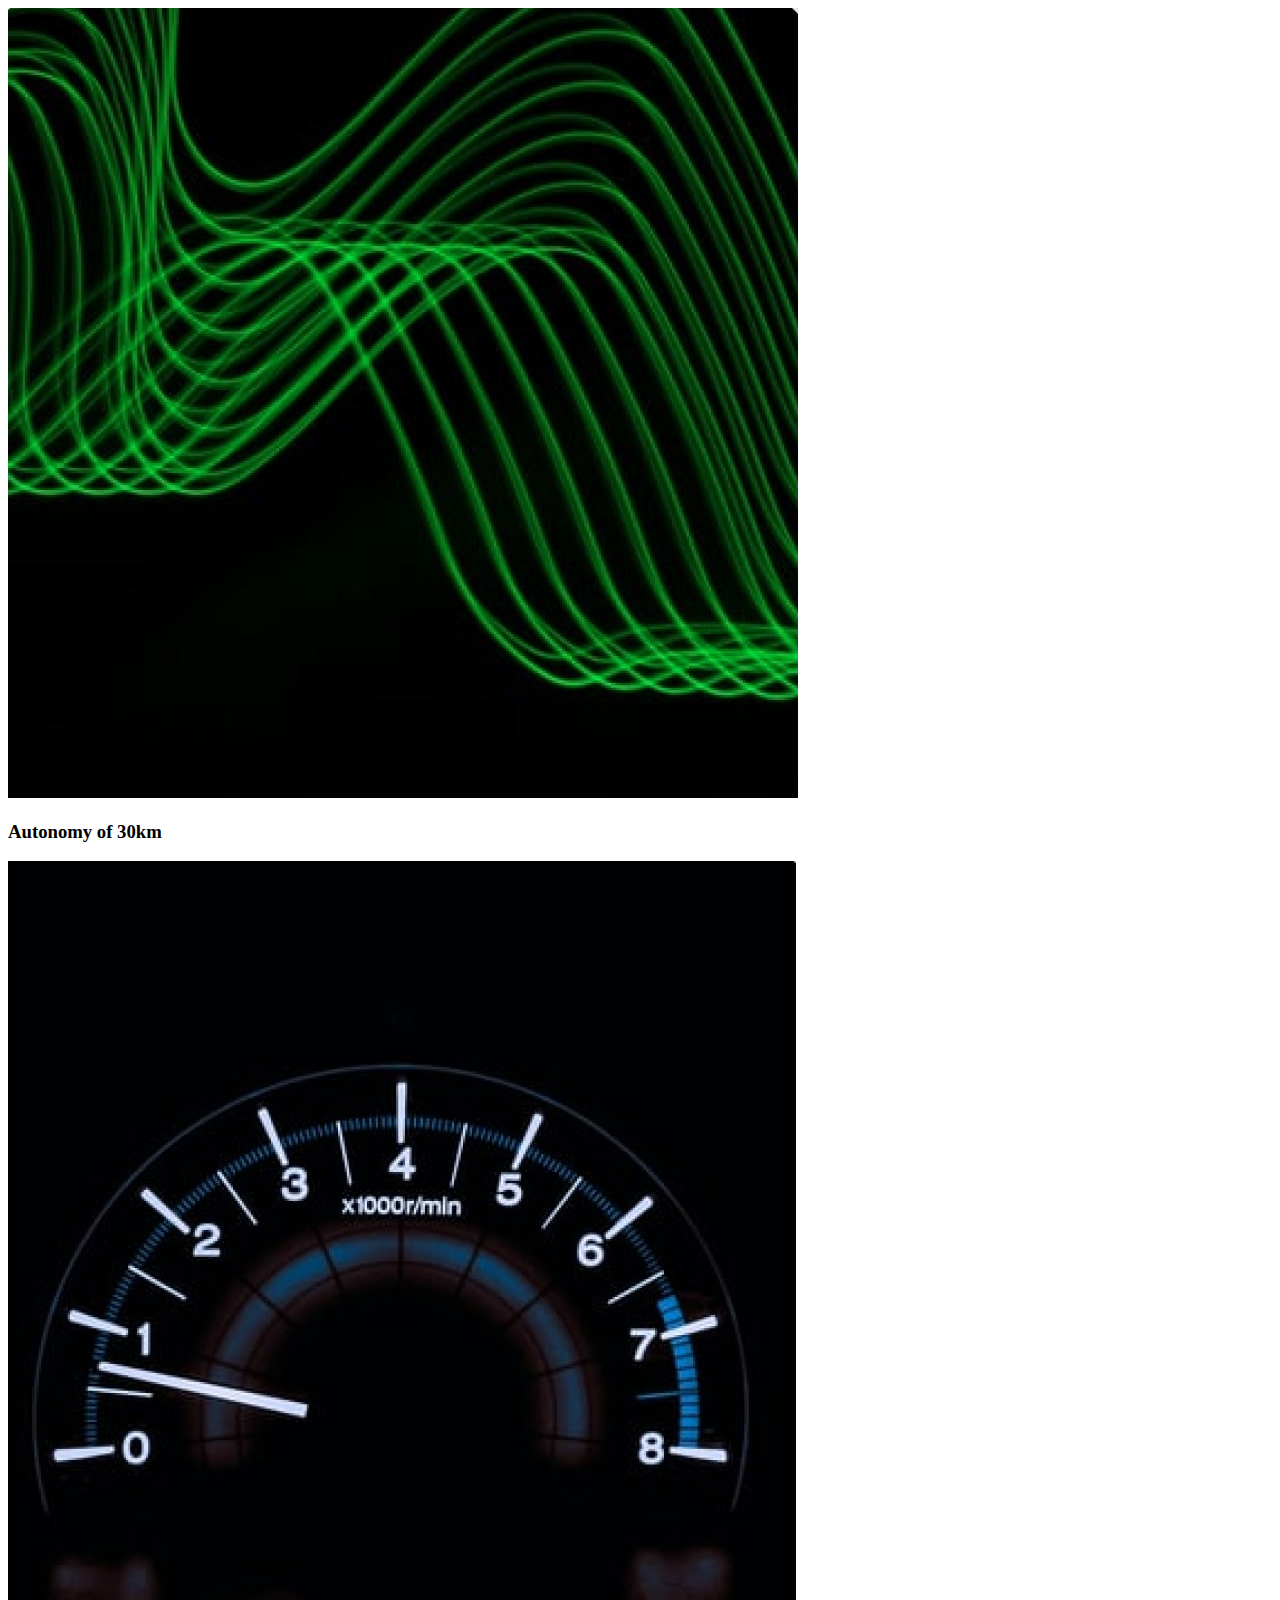
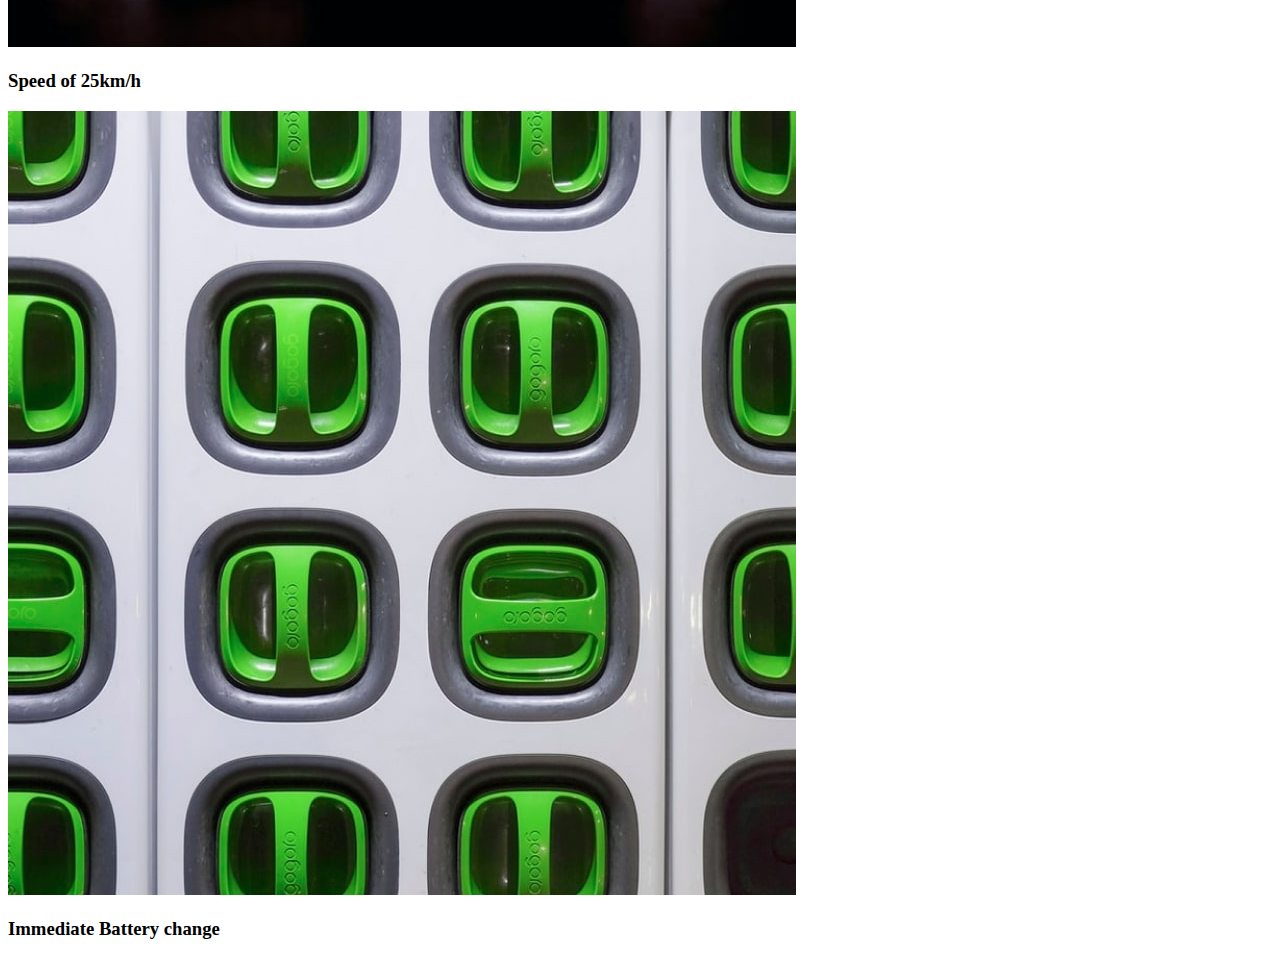
<file: index.html>
<!DOCTYPE html>

<!DOCTYPE html>
<html>
<head>
	<meta charset="utf-8">

<body>  
	<div class="card">
		<div>
			<a> 
			<img src="image/a.jpg "alt="gif'trotter">
			<h3>Autonomy of 30km</h3><a>
		</div>

		<div>
			<img src="image/b.jpg" alt="gif'trotter">
			<h3>Speed of 25km/h</h3>	
		</div>

		<div>
			<img src="image/c.jpg" alt="gif'trotter">
			<h3>Immediate Battery change</h3>	
		</div>
		
	</div>

</body>
</file>
